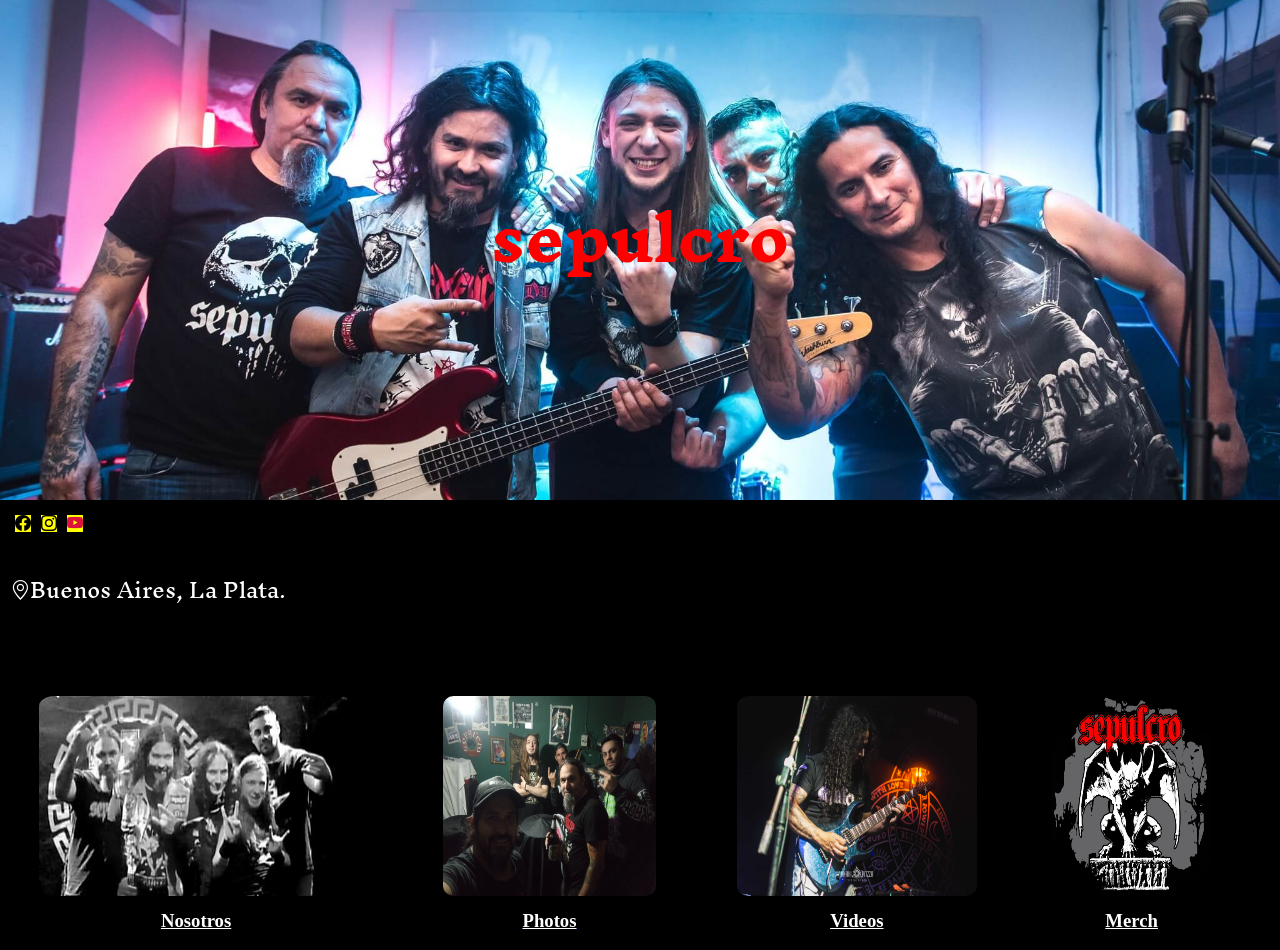
<file: index.html>
<!DOCTYPE html>
<html lang="en">
<head>
    <meta charset="UTF-8">
    <meta name="viewport" content="width=device-width, initial-scale=1.0">
    <link rel="stylesheet" href="style.css">
    <link rel="stylesheet" href="https://cdn.jsdelivr.net/npm/bootstrap-icons@1.11.3/font/bootstrap-icons.min.css">
    <link rel="preconnect" href="https://fonts.googleapis.com">
<link rel="preconnect" href="https://fonts.gstatic.com" crossorigin>
<link href="https://fonts.googleapis.com/css2?family=Inknut+Antiqua:wght@300;400;500;600;700;800;900&family=Pirata+One&display=swap" rel="stylesheet">
<title>Sepulcro</title>
</head>
<body>
  
  <header class="header">
    <nav class="inknut-antiqua-regular">
  
    <h1 class="title">sepulcro</h1>
  </nav>
</header>

        <ul class="redes-sociales">
            <li><a href="https://www.facebook.com/sepulcroheavy"><i class="bi bi-facebook"></i></a></li>
            <li><a href="https://www.instagram.com/sepulcro_/"><i class="bi bi-instagram"></i></a></li>
            <li><a href="https://www.youtube.com/@sepulcrolaplata2792"><i class="bi bi-youtube"></i></a></li>
            
    </ul>

    <nav class="inknut-antiqua-regular">
    <div class="contacto">
        <li><a href="#"><i class="bi bi-geo-alt"></i></a>Buenos Aires, La Plata.</li>
    </nav>
      </div>
      
    </header>

    <main class="main">
        <section class="container-cards">
            <div class="card">
                <a href="./nosotros.html">
                <img class="card-img" src="xcover.jpg" alt="">
                <h3 class="card-title">Nosotros</h3>
                </a>
            </div>

            <div class="card">
                <a href="./photos.html">
                <img class="card-img" src="us.jpg" alt="">
                <h3 class="card-title">Photos</h3>
                </a>

            </div>

            <div class="card">
                <a href="./videos.html">
                <img class="card-img" src="m.jpg" alt="">
                <h3 class="card-title">Videos</h3>
                </a>
                
            </div>

            <div class="card">
                <a href="./merch.html">
                <img class="card-img" src="me.jpg" alt="">
                <h3 class="card-title">Merch</h3>
             </a>
                
            </div>

            

        </section>


    </main>






</body>
</html>
</file>
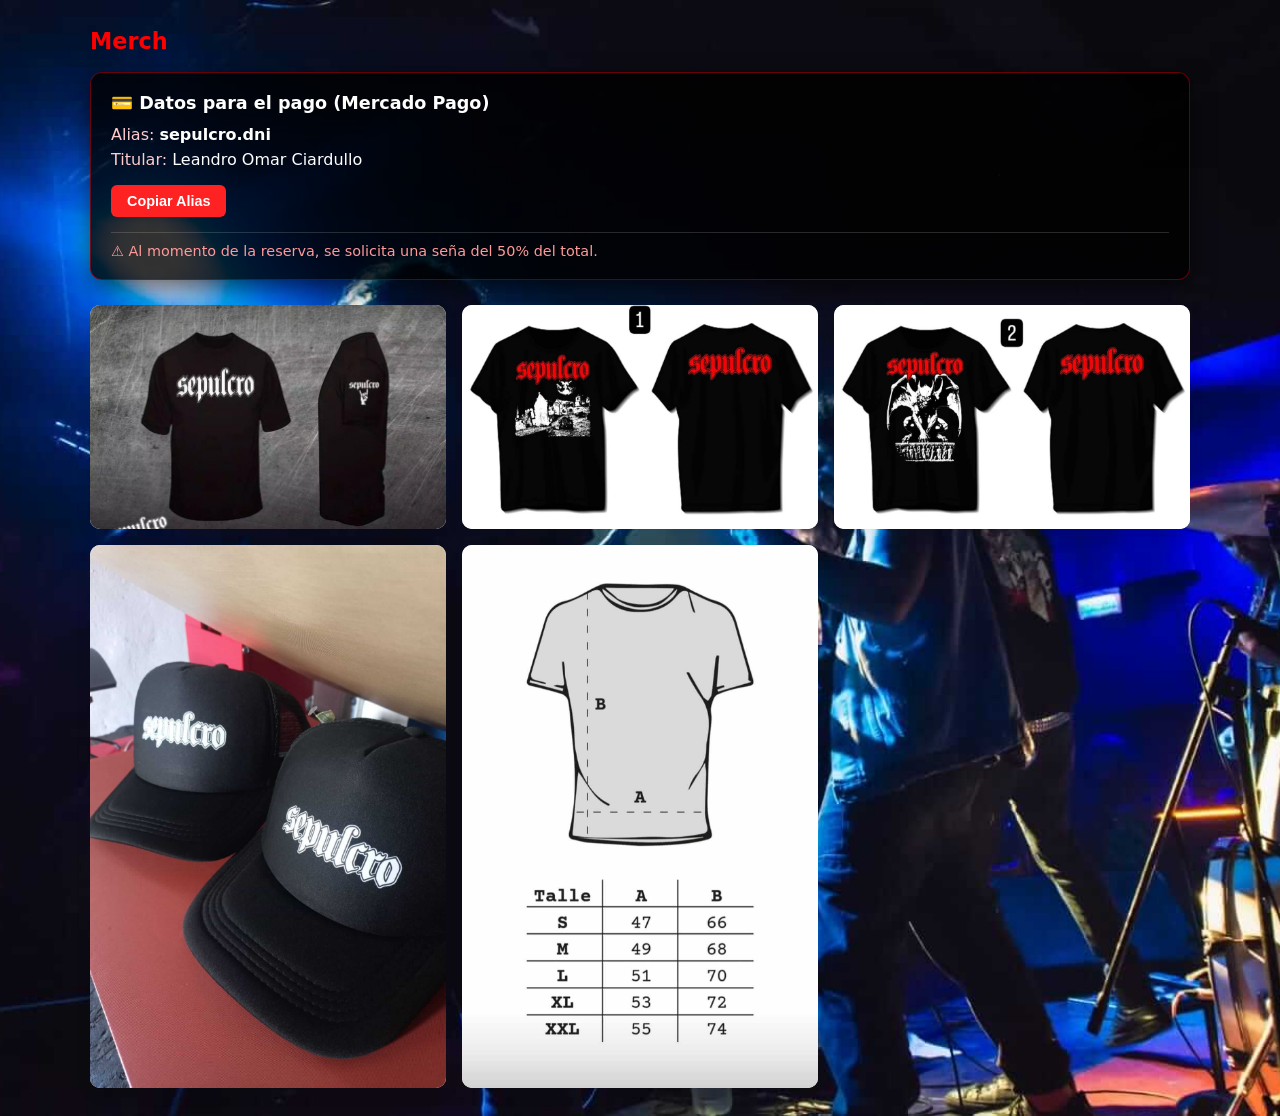
<file: merch.html>
<!doctype html>
<html lang="es">
<head>
  <meta charset="utf-8" />
  <meta name="viewport" content="width=device-width, initial-scale=1" />
  <title>Merch</title>
  <style>
    *{box-sizing:border-box;margin:0;padding:0}
    body{
      font-family: Inter, system-ui, -apple-system, "Segoe UI", Roboto, Arial;
      background-image: url("./xcovermerch.jpg");
      background-repeat: no-repeat;
      background-size: cover;
      background-position: center;
      color: red;
      padding: 28px;
    }
    .container{max-width:1100px;margin:0 auto}
    h1{font-size:1.4rem;margin-bottom:18px}

    /* Estilos para la caja de pago profesional */
    .payment-box {
      background: rgba(0, 0, 0, 0.8); /* Fondo oscuro semitransparente para que resalte sobre el fondo */
      border: 1px solid rgba(255, 0, 0, 0.4); /* Borde sutil rojo */
      border-radius: 12px;
      padding: 20px;
      margin-bottom: 25px;
      box-shadow: 0 8px 24px rgba(0, 0, 0, 0.6);
    }

    .payment-info h3 {
      font-size: 1.1rem;
      color: #fff;
      margin-bottom: 12px;
    }

    .payment-info p {
      color: #ffcccc;
      margin-bottom: 6px;
      font-size: 1rem;
    }

    .payment-info strong, .payment-info span {
      color: #fff;
    }

    /* Botón de copiar alias */
    .copy-btn {
      background-color: #ff2222;
      color: white;
      border: none;
      padding: 8px 16px;
      font-size: 0.9rem;
      border-radius: 6px;
      cursor: pointer;
      margin-top: 10px;
      font-weight: bold;
      transition: background 0.3s ease;
    }

    .copy-btn:hover {
      background-color: #cc0000;
    }

    /* Aviso de la seña */
    .notice {
      margin-top: 15px;
      font-size: 0.9rem;
      color: #ff9999;
      border-top: 1px solid rgba(255, 255, 255, 0.15);
      padding-top: 10px;
    }

    /* Grid de imágenes */
    .gallery{display:grid;grid-template-columns:repeat(3,1fr);gap:16px}
    @media (max-width:900px){.gallery{grid-template-columns:repeat(2,1fr)}}
    @media (max-width:600px){.gallery{grid-template-columns:1fr}}

    .photo{background:white;border-radius:10px;overflow:hidden;box-shadow:0 6px 18px rgba(2,6,23,0.06);display:block}
    .photo img{width:100%;height:100%;object-fit:cover;display:block}

    .caption{padding:10px 12px;font-size:.95rem;color:red}
    .caption small{display:block;color:red;margin-top:6px}

    /* Opcional: efectos ligeros */
    .photo:hover img{transform:scale(1.03);transition:transform .4s ease}
  </style>
</head>
<body>
  <div class="container">
    <h1>Merch</h1>

    <!-- Caja de pago profesional -->
    <div class="payment-box">
      <div class="payment-info">
        <h3>💳 Datos para el pago (Mercado Pago)</h3>
        <p class="alias-text">Alias: <strong id="aliasText"> sepulcro.dni</strong></p>
        <p class="holder-text">Titular: <span>Leandro Omar Ciardullo</span></p>
        <button class="copy-btn" onclick="copyAlias()">Copiar Alias</button>
      </div>
      <p class="notice">⚠️ Al momento de la reserva, se solicita una seña del 50% del total.</p>
    </div>

    <section class="gallery">
      <figure class="photo">
        <img src="xreme.jpg" alt="Remera con logo frontal" loading="lazy">
      </figure>
       
      <figure class="photo">
        <img src="modelo2.jpg" alt="modelo1" loading="lazy">
      </figure>

      <figure class="photo">
        <img src="modelo22.jpg" alt="modelo2" loading="lazy">
      </figure>

      <figure class="photo">
        <img src="xgorra.jpg" alt="Gorra" loading="lazy">
      </figure>

      <figure class="photo">
        <img src="talle.jpg" alt="Talles" loading="lazy">
      </figure>
    </section>
  </div>

  <script>
    function copyAlias() {
      const aliasText = document.getElementById("aliasText").innerText;
      navigator.clipboard.writeText(aliasText).then(() => {
        const btn = document.querySelector(".copy-btn");
        btn.innerText = "¡Copiado!";
        setTimeout(() => {
          btn.innerText = "Copiar Alias";
        }, 2000);
      });
    }
  </script>
</body>
</html>
</file>
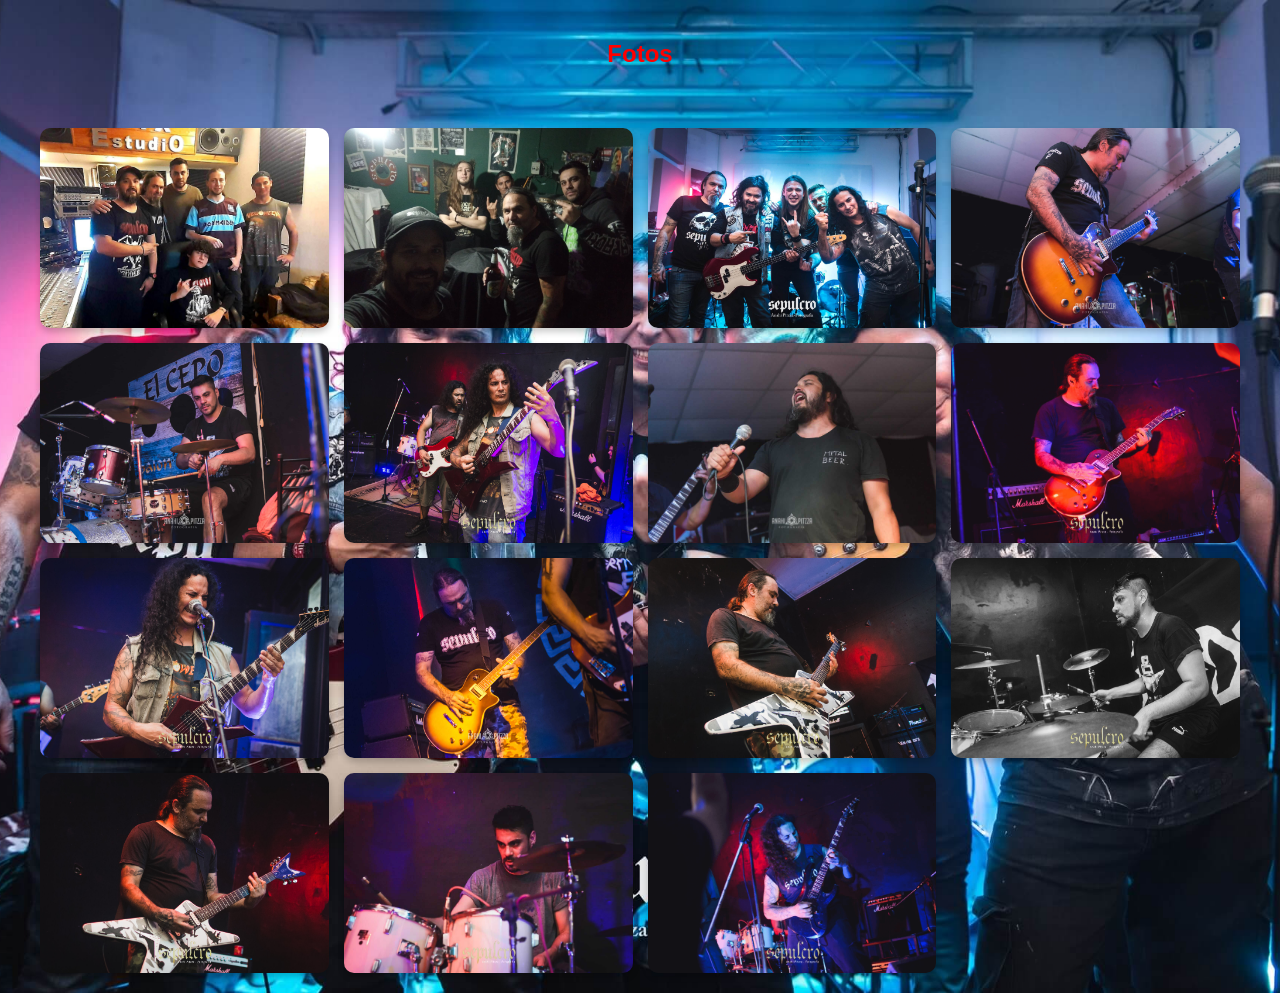
<file: photos.html>
<!DOCTYPE html>
<html lang="es">
<head>
  <meta charset="UTF-8">
  <meta name="viewport" content="width=device-width, initial-scale=1.0">
   <link rel="preconnect" href="https://fonts.googleapis.com">
<link rel="preconnect" href="https://fonts.gstatic.com" crossorigin>
<link href="https://fonts.googleapis.com/css2?family=Inknut+Antiqua:wght@300;400;500;600;700;800;900&family=Pirata+One&display=swap" rel="stylesheet">
  <title>Fotos</title>
  <style>
    body {
  background-image: url("./xcover2.jpg");
  background-repeat: no-repeat;   /* que no se repita */
  background-size: cover;        /* que cubra toda la pantalla */
  background-position: center;   /* centrado */
  font-family: Arial, sans-serif;
      margin: 0;
      padding: 0;
    
    }

    h2 {
      text-align: center;
      padding: 20px;
      color: red;
    }

    .galeria {
      display: grid;
      grid-template-columns: repeat(auto-fill, minmax(250px, 1fr));
      gap: 15px;
      padding: 20px;
      max-width: 1200px;
      margin: auto;
    }

    .galeria img {
      width: 100%;
      height: 200px;
      object-fit: cover;
      border-radius: 10px;
      box-shadow: 0px 4px 6px rgba(0,0,0,0.2);
      transition: transform 0.3s ease;
    }

    .galeria img:hover {
      transform: scale(1.05);
    }
  </style>
</head>
<body>
  <h2>Fotos</h2>

  <div class="galeria">
    <img src="./xgr.jpg" alt="Foto 0">
    <img src="./xb.jpg" alt="Foto 1">
    <img src="./xus.jpg" alt="Foto 2">
    <img src="./mm.jpg" alt="Foto 3">
    <img src="./jj.jpg" alt="Foto 4">
    <img src="./t.jpg" alt="Foto 5">
    <img src="./xa.jpg" alt="Foto 6">
    <img src="./padre.png" alt="Foto 7">
    <img src="./n.jpg" alt="Foto 8">
    <img src="./pa.jpg" alt="Foto 9">
    <img src="./pp.jpg" alt="Foto 10">
    <img src="./ju.jpg" alt="Foto 11">
    <img src="./l.jpg" alt="Foto 12">
    <img src="./xbata.jpg" alt="Foto 13">
    <img src="./tio.png" alt="Foto 14">

  </div>
</body>
</html>
</file>
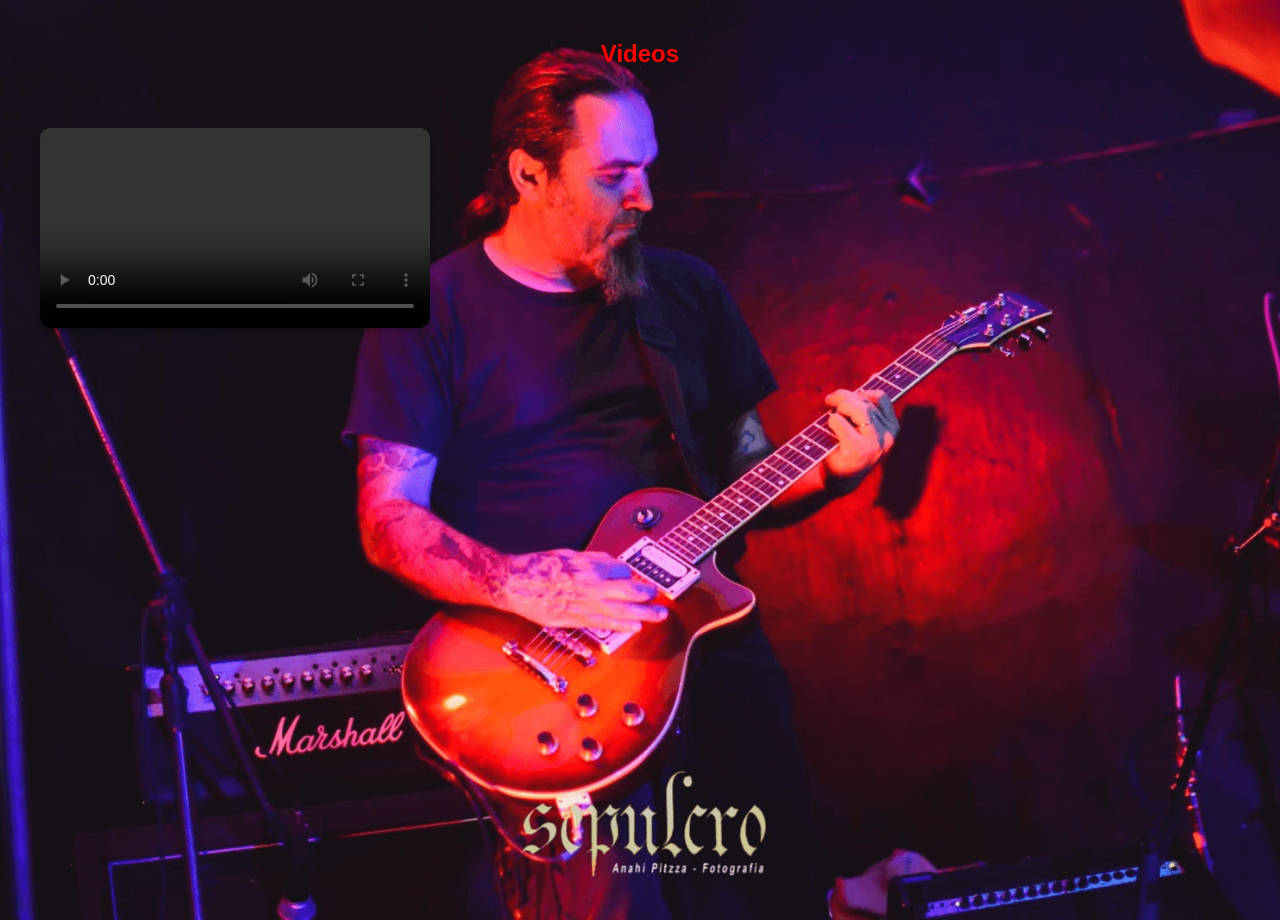
<file: videos.html>
<!DOCTYPE html>
<html lang="es">
<head>
  <meta charset="UTF-8">
  <meta name="viewport" content="width=device-width, initial-scale=1.0">
   <link rel="preconnect" href="https://fonts.googleapis.com">
<link rel="preconnect" href="https://fonts.gstatic.com" crossorigin>
<link href="https://fonts.googleapis.com/css2?family=Inknut+Antiqua:wght@300;400;500;600;700;800;900&family=Pirata+One&display=swap" rel="stylesheet">
  <title>Videos</title>
  <style>
    body {
      font-family: Arial, sans-serif;
      margin: 0;
      padding: 0;
    
  background-image: url("./padre.png");
  background-repeat: no-repeat;   /* que no se repita */
  background-size: cover;        /* que cubra toda la pantalla */
  background-position: center;   /* centrado */
   min-height: 100vh;
}

    h2 {
      text-align: center;
      padding: 20px;
      color: red;
    }

    .galeria {
      display: grid;
      grid-template-columns: repeat(auto-fill, minmax(300px, 1fr));
      gap: 15px;
      padding: 20px;
      max-width: 1200px;
      margin: auto;
    }

    .galeria video {
      width: 100%;
      height: 200px;
      object-fit: cover;
      border-radius: 10px;
      box-shadow: 0px 4px 6px rgba(0,0,0,0.2);
      transition: transform 0.3s ease;
    }

    .galeria video:hover {
      transform: scale(1.03);
    }
  </style>
</head>
<body>
    <nav class="inknut-antiqua-regular">
  <h2>Videos</h2>
</nav>
  <div class="galeria">
    <video controls>
      <source src="xgrabacion_oKLeNeYt.mp4" type="video/mp4">
      Tu navegador no soporta el video.
    </video>
   
    
  </div>
</body>
</html>
</file>
<file: style.css>
img {
    height: 200px;
    width: 100%;
}

*{
    box-sizing: border-box;
}

.header{
    background-image: url('xcover2.jpg');
    height: 500px;
    background-repeat: no-repeat;
    background-size: cover;
    background-position: 40% 40%;
    padding: 70px 0;
}

body{
    background-color: black ;
    margin: 0;
}

.nav-item > a{
   
    text-decoration: none;
    color: white;
    font-size: 25px;
    font-weight: 700;
    border-radius: 5px;
    transition: background-color lightblue 0.3s;
    font-family: Arial, Helvetica, sans-serif;

    
}



a:hover{
    background-color:lightblue;
    cursor: pointer;
    text-decoration: underline;
}

.title{
    text-align: center;
    color: red;
    font-size: 60px;
    margin-top: 7%;
}

.inknut-antiqua-regular {
    font-family: "Inknut Antiqua", serif;
    font-weight: 300px;
    font-style: normal;
  }


.container-cards {
    margin-top: 80px;
    width: 100%;

}

.card{
    display: inline-block;
     margin-right: 20px;

}

.card-img{
    width: 80%;
    cursor: pointer;
    box-shadow: 0 0 10px black;
    border-radius: 5%;
}

.card-img:hover{
    transform: scale(1.1);
    transition: all .3 ease-in;
}


.card{
    text-align: center;
}

.card-title{
    margin-top: 10px;
    color: white;
    text-decoration: underline;
    cursor: pointer;
    transition: background-color red 0.3s;

}

.card-title:hover{
    transform: scale(1.1);
    transition: all .3 ease-in;
   
}

.redes-sociales{
    display: flex;
    flex-direction: row;
    justify-content:flex-start;
    margin: 10px;
    padding: 5px;
    list-style-type: none;
    position: relative;
   
}

.bi-instagram{
    margin-right: 10px;
    margin-left: 10px;
    color: black;
    background-color: yellow;
}

.bi-youtube{
    color: crimson;
    background-color: yellow;
}

.bi-facebook{
    color: black;
    background-color: yellow;
}

.bi-geo-alt{
    color: white;
    margin-left: 10px;
}

.contacto{
    color: white;
    list-style-type: none;
    width: 45%;
    margin-left: 0;
    margin-top: 2%;
    font-size: 20px;
}

.inknut-antiqua-regular {
    font-family: "Inknut Antiqua", serif;
    font-weight: 300px;
    font-style: normal;
    margin-block-end: 0;
  }
</file>
